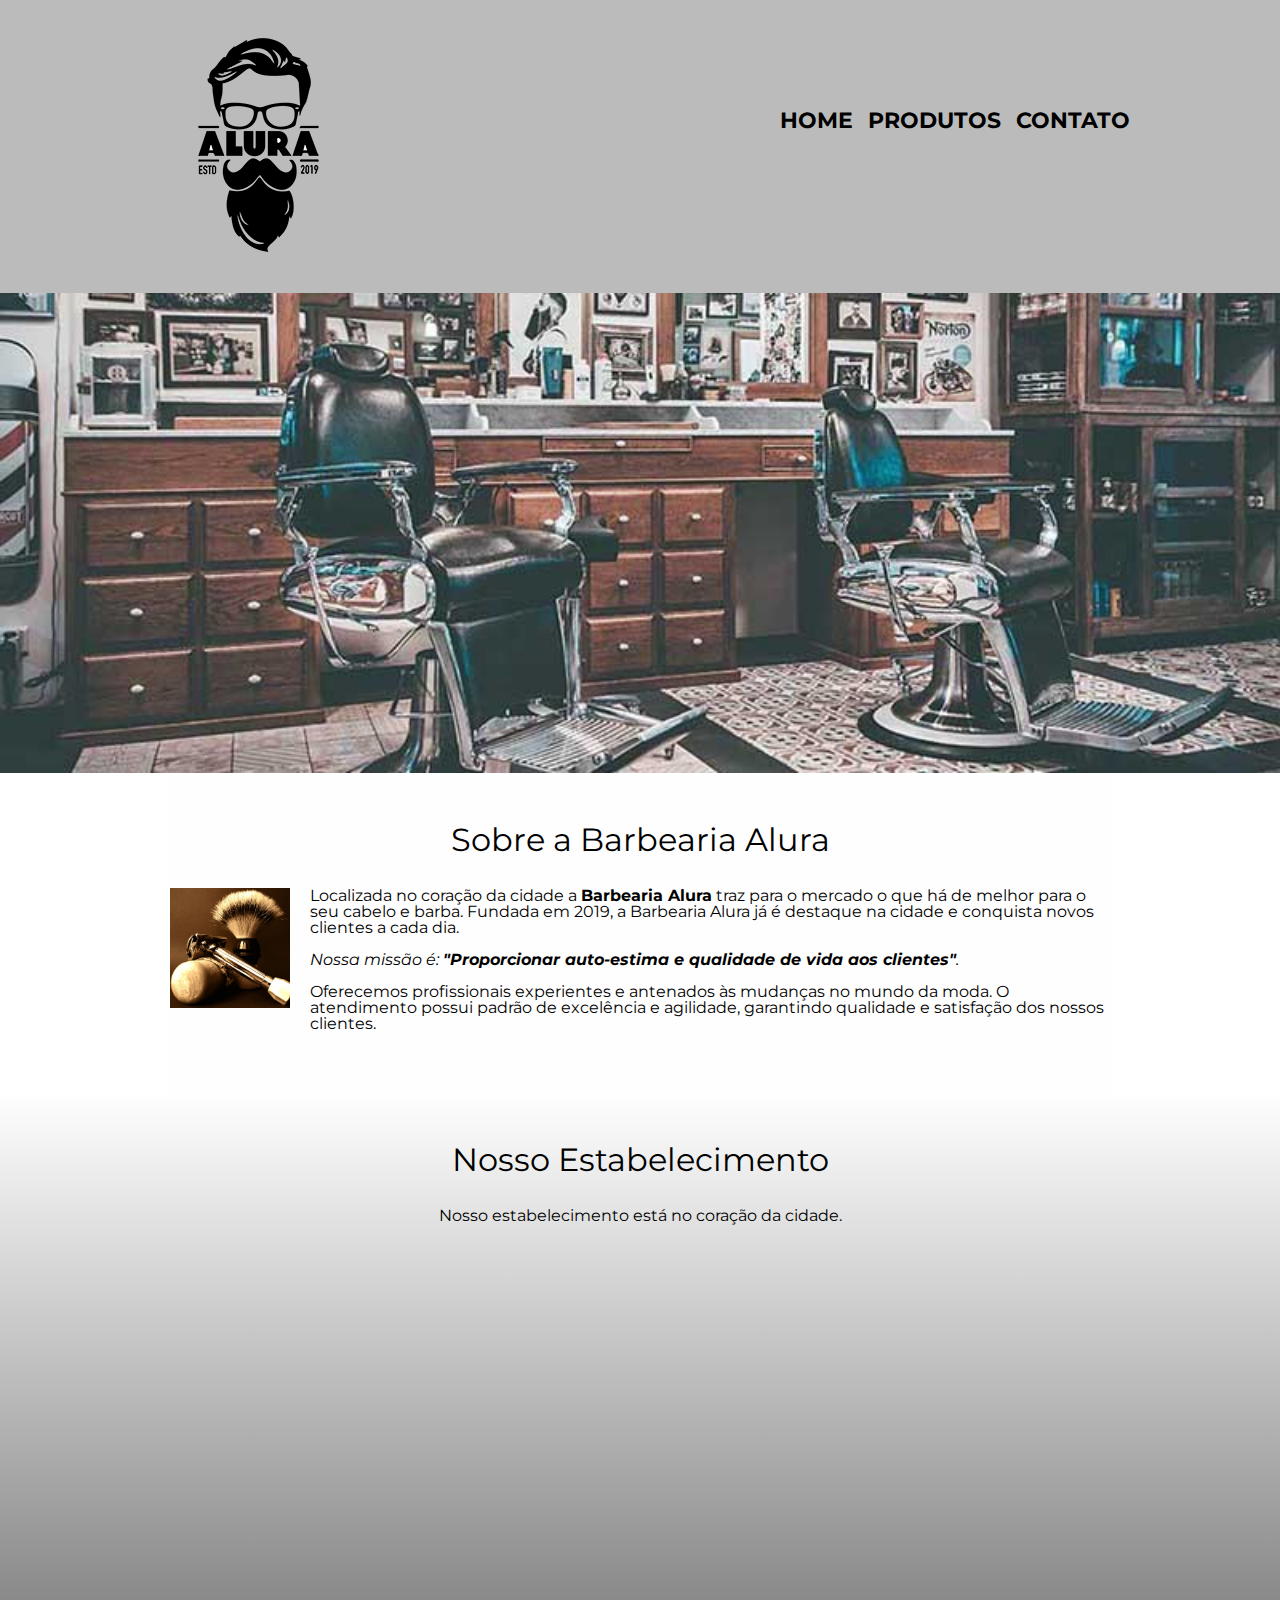
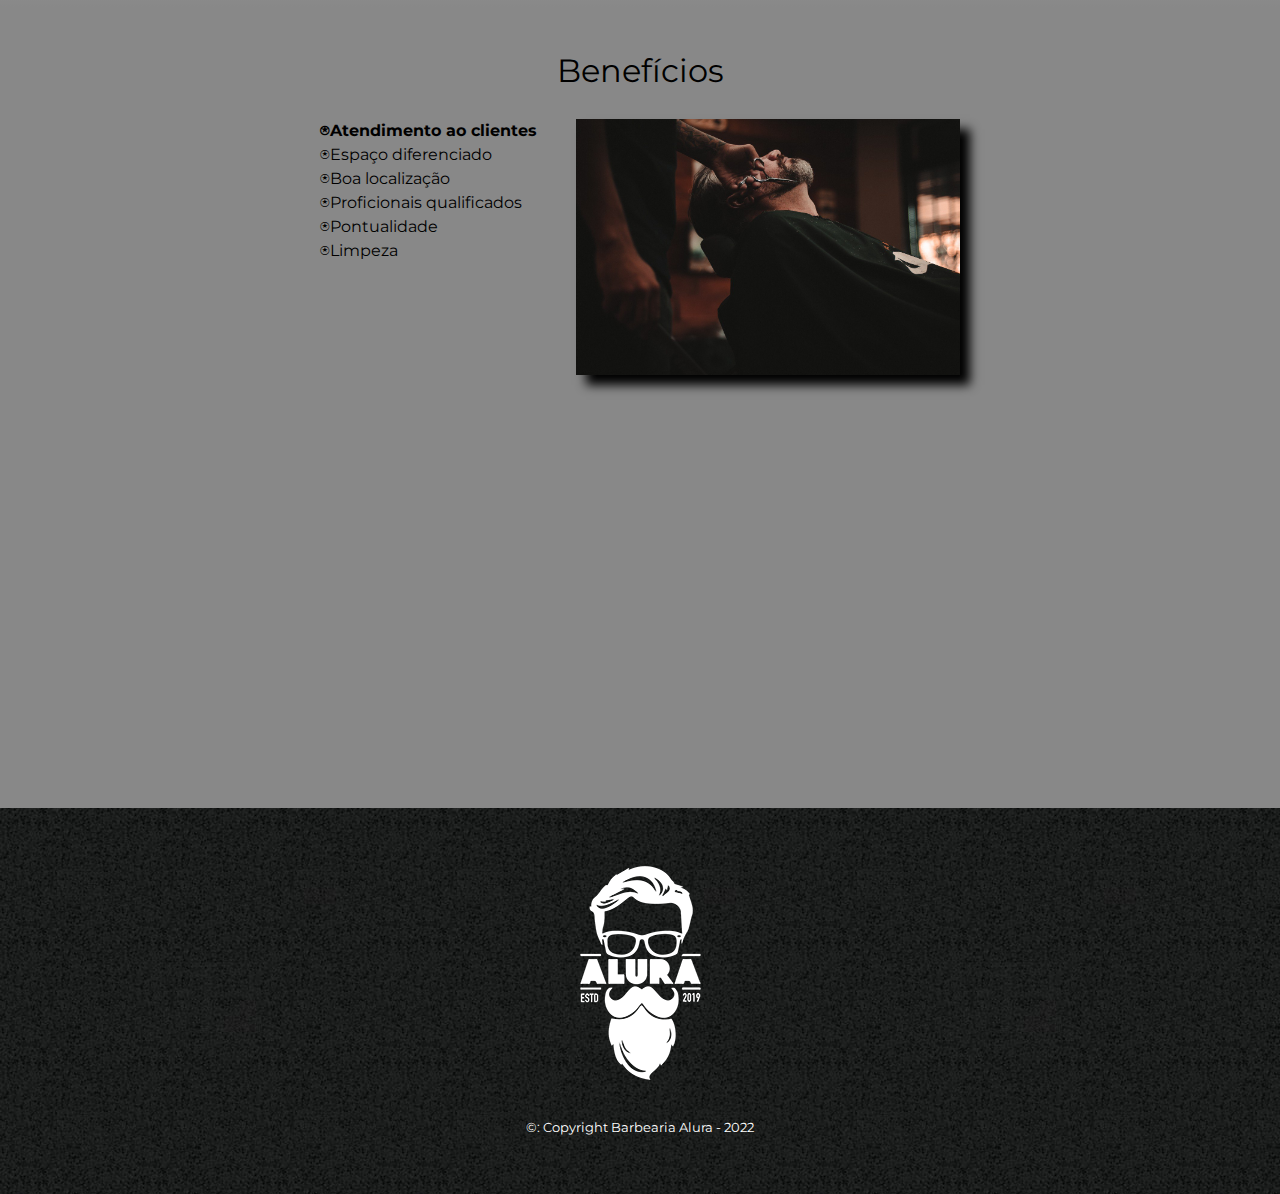
<file: index.html>
<!DOCTYPE HTML>

<html lang="pt-br">

	<head>
		<meta charset="UTF-8">
		<meta name="viewport" content="width=device-width">
		<title>Barbearia Alura</title>
		<link rel="stylesheet" href="reset.css">
		<link rel="stylesheet" href="style.css">
		<link href="https://fonts.googleapis.com/css2?family=Montserrat:wght@100;500&display=swap" rel="stylesheet">

	</head>
	

	<body>

		<header>
			<div class="caixa">
				<h1><img src="imagens/logo.png" alt="logo da barberia alura"></h1>
				
					<nav>
						<ul>
							<li><a href="index.html">Home</a></li><li><a href="produtos.html">Produtos</a></li><li><a href="contatos.html">Contato</a></li>
						</ul>
					</nav>
			</div>
		</header>

		<img class="banner" src="imagens/banner.jpg">


		<main>
			<section class="principal">
				<h2 class="titulo-principal">Sobre a Barbearia Alura</h2>

				<img class="utensilios" src="imagens/utensilios.jpg" alt="Utencilios de um barbeiro">

				<p>Localizada no coração da cidade a <strong>Barbearia Alura</strong> traz para o mercado o que há de melhor para o seu cabelo e barba. Fundada em 2019, a Barbearia Alura já é destaque na cidade e conquista novos clientes a cada dia.</p>

				<p id="missao"><em>Nossa missão é: <strong>"Proporcionar auto-estima e qualidade de vida aos clientes"</strong>.</em></p>

				<p>Oferecemos profissionais experientes e antenados às mudanças no mundo da moda. O atendimento possui padrão de excelência e agilidade, garantindo qualidade e satisfação dos nossos clientes.</p>
			</section>

			<section class="mapa">
				<h3 class="titulo-principal">Nosso Estabelecimento</h3>
				<p>Nosso estabelecimento está no coração da cidade.</p>
				
				<div class="mapa-conteudo">
					<iframe src="https://www.google.com/maps/embed?pb=!1m18!1m12!1m3!1d6932.35280658745!2d-51.106099418195356!3d-29.68566491592412!2m3!1f0!2f0!3f0!3m2!1i1024!2i768!4f13.1!3m3!1m2!1s0x951943d85b09fc8d%3A0xd8eb18b8fea3b7dd!2sHospital%20Unimed%20Vale%20do%20Sinos%20-%20Torre%20II!5e0!3m2!1spt-BR!2sbr!4v1642061935377!5m2!1spt-BR!2sbr" width="100%" height="300" style="border:0;" allowfullscreen="" loading="lazy"></iframe>
				</div>	
			</section>


			
			<section class="beneficios">
					<h3 class="titulo-principal">Benefícios</h3>
					
					<div class="conteudo-beneficios">
						<ul class="lista-beneficios">
							<li class="itens">Atendimento ao clientes</li>
							<li class="itens">Espaço diferenciado</li>
							<li class="itens">Boa localização</li>
							<li class="itens">Proficionais qualificados</li>
							<li class="itens">Pontualidade</li>
							<li class="itens">Limpeza</li>
						</ul><img src="imagens/beneficios.jpg" class="imagem-beneficios">
					</div>
			
				<div class="video">
					<iframe width="100%" height="315" src="https://www.youtube.com/embed/wcVVXUV0YUY" title="YouTube video player" frameborder="0" allow="accelerometer; autoplay; clipboard-write; encrypted-media; gyroscope; picture-in-picture" allowfullscreen></iframe>
				</div>
			</section>
		</main>

		<footer>
			<img src="imagens/logo-branco.png">
			<p class="copyright">&copy: Copyright Barbearia Alura - 2022
		</footer>

	</body>
	


	

</html>
</file>
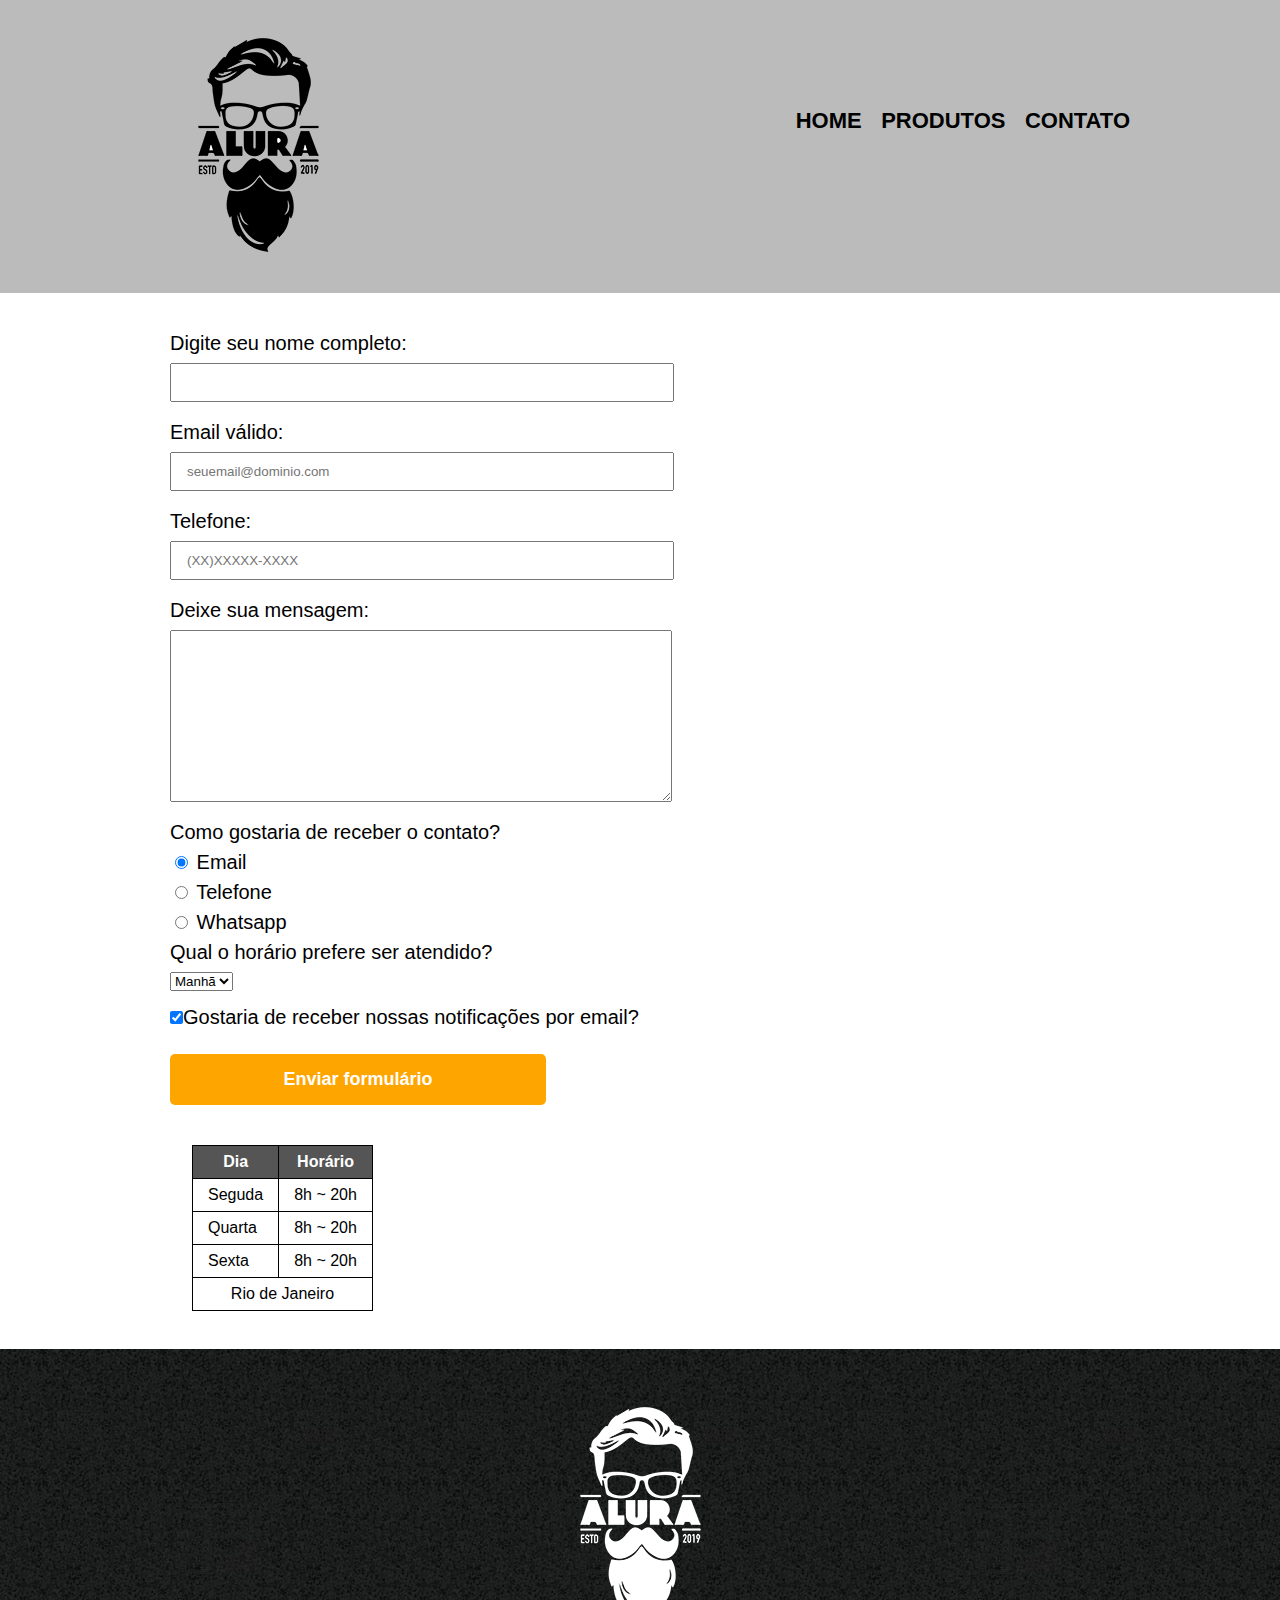
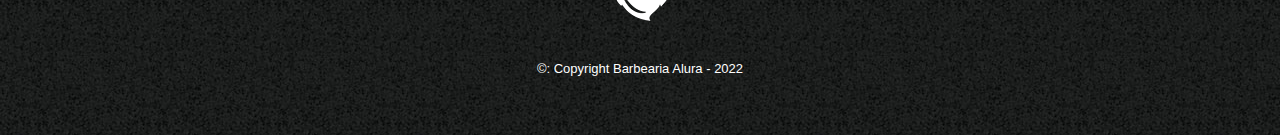
<file: contatos.html>
<!DOCTYPE html>

<html lang="pt-br">

	<head>
		<meta charset="UTF-8">
		<meta name="viewport" content="width=device-width">
		<title>Contato - Barbearia Alura</title>

		<link rel="stylesheet" href="reset.css">
		<link rel="stylesheet" href="style.css">
	</head>

	<body>
		<header>
			<div class="caixa">
				<h1><img src="imagens/logo.png" alt="logo da barberia alura"></h1>
				
					<nav>
						<ul>
							<li><a href="index.html">Home</a></li>
							<li><a href="produtos.html">Produtos</a></li>
							<li><a href="contatos.html">Contato</a></li>
						</ul>
					</nav>
			</div>
		</header>

	<main>
		<form>
			<label for="nomesobrenome">Digite seu nome completo:</label>
			<input class="input-padrao" type="text" id="nomesobrenome" required>

			<label for="email">Email válido:</label>
			<input class="input-padrao" type="email" id="email" placeholder="seuemail@dominio.com" required>

			<label for="telefone">Telefone:</label>
			<input class="input-padrao" type="tel" id="telefone" placeholder="(XX)XXXXX-XXXX" required>

			<label for="mensagem">Deixe sua mensagem:</label>
			<textarea class="input-padrao" cols="70" rows="10" id="mensagem" required></textarea>

			<fieldset>
				<legend>Como gostaria de receber o contato?</legend>
				<label for="radio-email"><input type="radio" name="contato" value="email" id="radio-email" checked> Email</label>
				

				<label for="radio-telefone"><input type="radio" name="contato" value="telefone" id="radio-telefone"> Telefone</label>
				

				<label for="radio-whatsapp"><input type="radio" name="contato" value="whatsapp" id="radio-whatsapp"> Whatsapp</label>
				
			</fieldset>

			<fieldset>
				<legend>Qual o horário prefere ser atendido?</legend>
				<select>
					<option>Manhã</option>
					<option>Tarde</option>
					<option>Noite</option>
				</select>
			</fieldset>

			<label><input type="checkbox" class="checkbox" checked>Gostaria de receber nossas notificações por email?</label>

			<input type="submit" value="Enviar formulário" class="enviar">
		</form>

		<table>
			<thead>
			<tr>
				<th>Dia</th>
				<th>Horário</th>
			</tr>
			</thead>

			<tbody>	
			<tr>
				<td>Seguda</td>
				<td>8h ~ 20h</td>
			</tr>
				
			<tr>
				<td>Quarta</td>
				<td>8h ~ 20h</td>
			</tr>

			<tr>
				<td>Sexta</td>
				<td>8h ~ 20h</td>
			</tr>
			<tr>
	    		<td colspan="5" style="text-align: center;">Rio de Janeiro</td> 
			</tr>
			</tbody>
		</table>

		
	</main>

	<footer>
			<img src="imagens/logo-branco.png" alt="logo da barberia alura">
			<p class="copyright">&copy: Copyright Barbearia Alura - 2022
		</footer>


	</body>

</html>
</file>
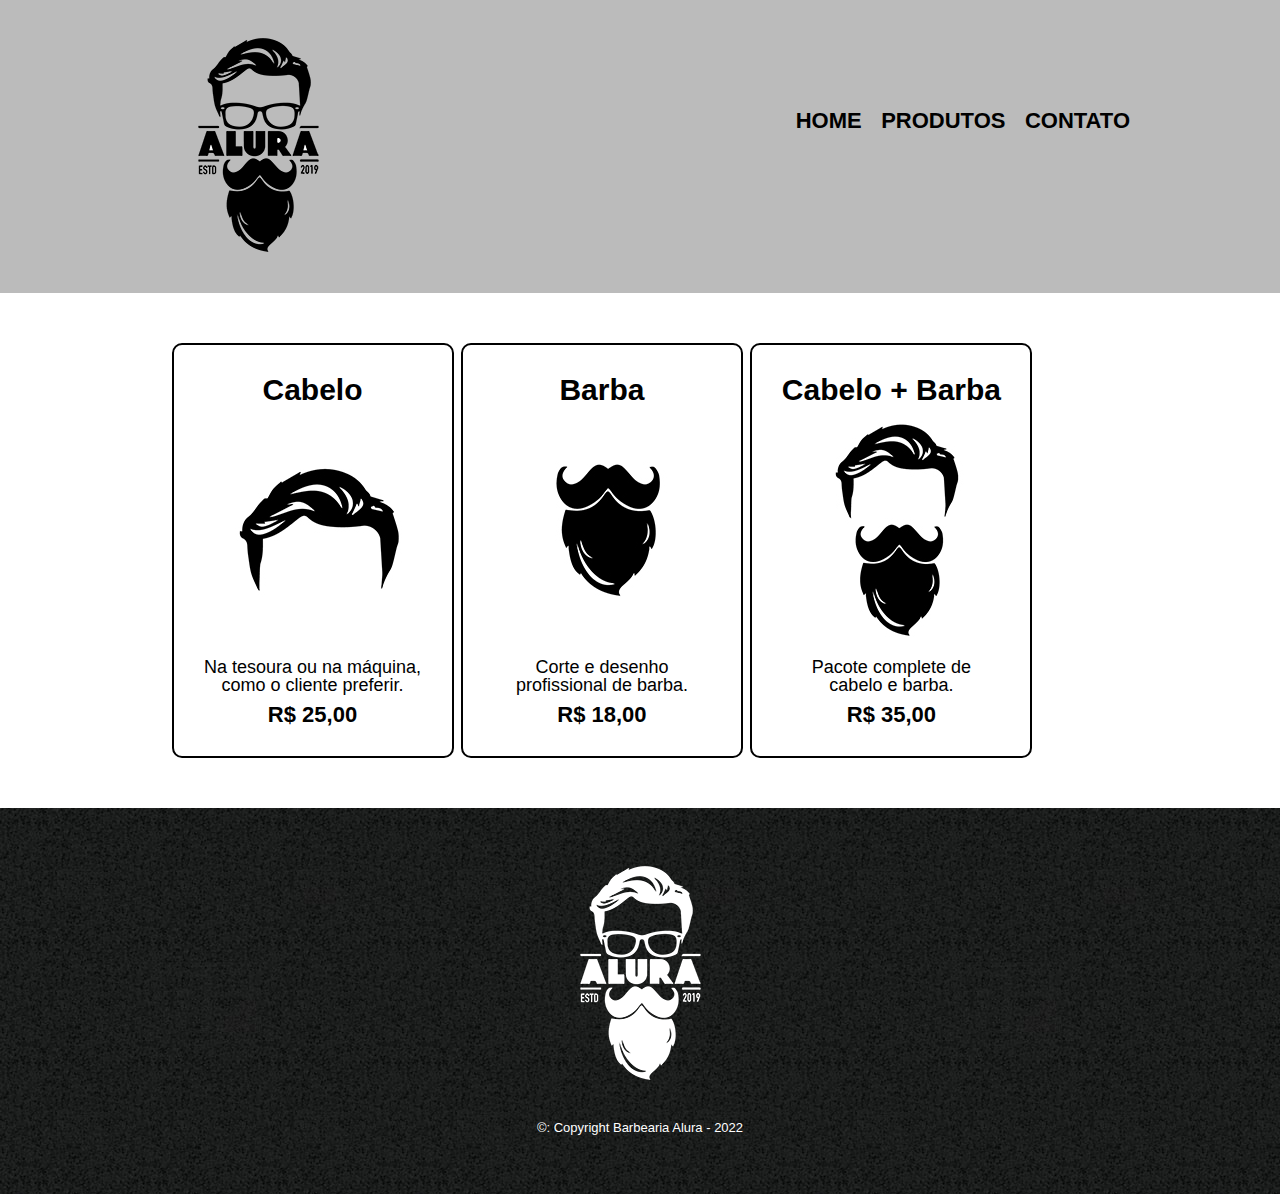
<file: produtos.html>
<!DOCTYPE html>

<html lang="pt-br">

	<head>
		<meta charset="UTF-8">
		<meta name="viewport" content="width=device-width">
		<title>Produtos - Barbearia Alura</title>

		<link rel="stylesheet" href="reset.css">
		<link rel="stylesheet" href="style.css">
	</head>

	<body>
		<header>
			<div class="caixa">
				<h1><img src="imagens/logo.png"></h1>
				
					<nav>
						<ul>
							<li><a href="index.html">Home</a></li>
							<li><a href="produtos.html">Produtos</a></li>
							<li><a href="contatos.html">Contato</a></li>
						</ul>
					</nav>
			</div>
		</header>

		<main>
			<ul class="produtos">
				<li>
				<h2>Cabelo</h2>
				<img src="imagens/cabelo.jpg">
				<p class="descricaoprodutos">Na tesoura ou na máquina,<br> como o cliente preferir.</p>
				<p class="precodoproduto">R$ 25,00</p>
				</li>
				<li>
				<h2>Barba</h2>
				<img src="imagens/barba.jpg">
				<p class="descricaoprodutos">Corte e desenho<br> profissional de barba.</p>
				<p class="precodoproduto">R$ 18,00</p>
				</li>
				<li>
				<h2>Cabelo + Barba</h2>
				<img src="imagens/cabelo+barba.jpg">
				<p class="descricaoprodutos">Pacote complete de <br> cabelo e barba.</p>
				<p class="precodoproduto">R$ 35,00</p>
				</li>
			</ul>
		</main>

		<footer>
			<img src="imagens/logo-branco.png">
			<p class="copyright">&copy: Copyright Barbearia Alura - 2022
		</footer>


	</body>

</html>
</file>
<file: style.css>
body {
	font-family: 'Montserrat', sans-serif;
	color: black;
}

header {
	background: #BBBBBB;
}

.caixa {
	position: relative;
	width: 940px;
	margin: 0 auto;
	padding: 20px;
}

nav {
	position: absolute;
	top: 110px;
	right: 0;
}

nav li {
	display: inline ;
	margin: 0 0 0 15px;
}

nav a {
	text-transform: uppercase;
	color:  #000000;
	font-weight:  bold;
	font-size:  22px;
	text-decoration: none;
}

nav a:hover {
	color: #C78C19;
	text-decoration: underline;
}


.produtos {
	width:  940px;
	margin : 0 auto;
	padding: 50px 0;
}

.produtos li {
	display: inline-block;
	text-align: center;
	width:  30%;
	vertical-align: top;
	margin: 0 1.5px;
	padding: 30px 20px;
	box-sizing: border-box;
	border: 2px solid #000000;
	border-radius: 10px;
}

.produtos li:hover {
	border-color: #C78C19;
}

.produtos li:active {
	border-color: #088C19;
}

.produtos li:hover h2 {
	font-size: 34px;
}

.produtos h2{
	font-size: 30px;
	font-weight:  bold;
}

.descricaoprodutos{
	font-size: 18px;
}

.precodoproduto {
	font-size: 22px;
	font-weight: bold;
	margin-top: 10px;
}

footer {
	text-align: center;
	background: url("imagens/bg.jpg");
	padding: 40px;
}

.copyright {
	font-size: 13px;
	color: #ffffff;
	padding: 20px;
}

main {
	
}

form {
	margin: 40px auto;
	width: 940px;
}

form label, form legend {
	font-size: 20px;
	display: block;
	margin: 0 0 10px;
}

.input-padrao {
	display: block;
	width: 50%;
	margin: 0 0 20px;
	padding: 10px 15px;
}

.checkbox {
	margin: 20px 0;
}

.enviar {
	width: 40%;
	padding: 15px 0;
	font-weight: bold;
	font-size: 18px;
	background: orange;
	color: white;
	border: none;
	border-radius: 5px;
	transition: 0.8s all;
	cursor: pointer;
}

.enviar:hover {
	background: darkorange;
	transform: scale(1.1);
}

table {
	margin: 2% 15% 3%;

	
}
	

thead {
	background: #555555;
	color: white;
	font-weight: bold;
}

td, th {
	border: 1px solid #000000;
	padding: 8px 15px;
}

/* css da página principal */

.banner {
	width: 100%;
}

.titulo-principal {
	text-align: center;
	font-size: 2em;
	margin: 0 0 1em;
	clear: left;
}

.principal {
	padding: 3em 0;
	background: #FEFEFE;
	width: 940px;
	margin: 0 auto;
}

.principal p {
	margin: 0 0 1em;
	
}

.principal strong {
	font-weight: bold;
}

.principal em {
	font-style: italic;
}

.utensilios  {
	width: calc(15% - 21px);
	float: left;
	margin: 0 20px 20px 0;
}


/*mapa*/

.mapa {
	padding: 3em 0;
	background: linear-gradient(#FEFEFE, #888888);
	
}

.mapa-conteudo {
	width: 940px;
	margin: 0 auto;
}

.mapa p {
	margin: 0 0 2em;
	text-align: center;
}

.conteudo-beneficios {
	width: 640px;
	margin: 0 auto;
}

.lista-beneficios {
	width: 40%;
	display: inline-block;
	vertical-align: top;
}

.beneficios {
	padding: 3em 0;
	background: #888888;
	

}

.itens:first-child {
	font-weight: bold;
}

.itens {
    line-height: 1.5;
}

.itens:before{
	content: "⍟";
}

.imagem-beneficios {
	width: 60%;
	 opacity: 1;
    transition: 400ms;
    box-shadow: 10px 10px 10px 0 #000000;
}

.imagem-beneficios:hover {
    opacity: 0.3;
}


.video {
	width: 560px;
	margin: 2em auto;

}

@media screen and (max-width: 480px) {
	form, table, .caixa, .principal, .mapa, .mapa-conteudo, .beneficios, .conteudo-beneficios, .video, .produtos{
		width: auto;
	}
	h1 {
		text-align: center;
	}
	nav {
		position: static;
		
	}
	.produtos {
		padding: 0 0;
	}
	.produtos li {
		width: 90%;

		margin: 5%;
	}
	form label, form legend.input-padrao {
		text-align: center;
		margin: 5%;
		
	}
	
}
</file>
